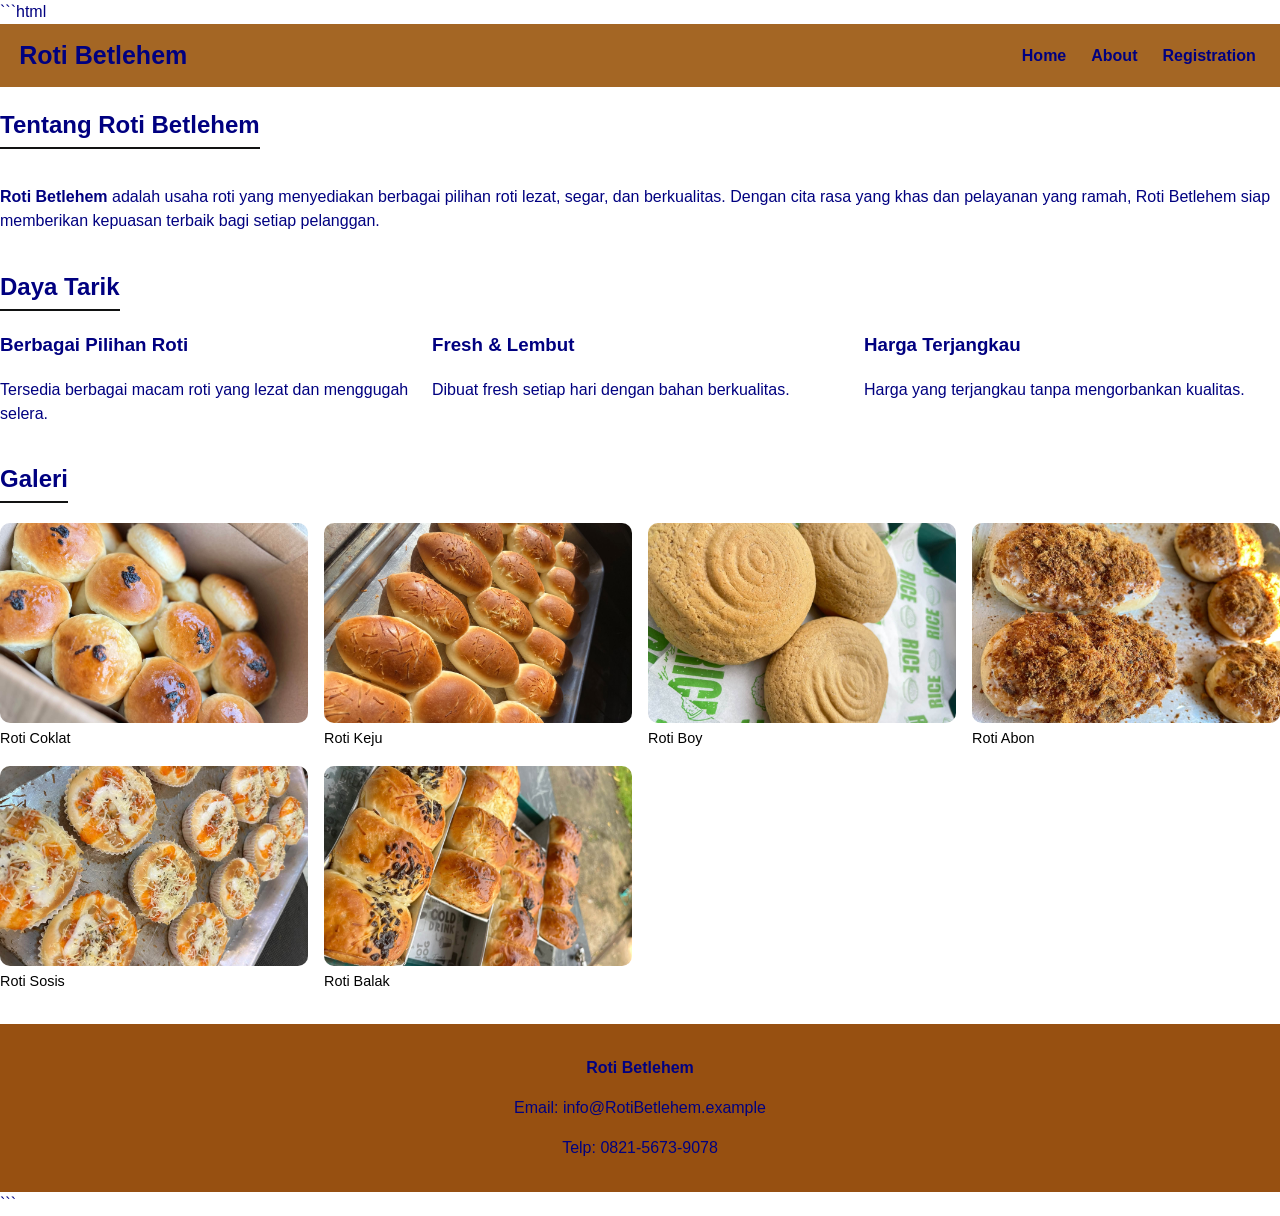
<file: About.html>
```html
<!DOCTYPE html>
<html lang="en">
<head>
    <meta charset="UTF-8">
    <meta name="viewport" content="width=device-width, initial-scale=1.0">
    <title>About - Roti Betlehem</title>
    <link rel="stylesheet" href="style1.css">
</head>

<body>

<header class="site-header">
    <div class="brand">Roti Betlehem</div>

    <nav class="site-nav">
        <ul>
            <li><a href="home.html">Home</a></li>
            <li><a href="about.html">About</a></li>
            <li><a href="registration.html">Registration</a></li>
        </ul>
    </nav>
</header>

<section id="tentang">

    <h2>Tentang Roti Betlehem</h2>

    <p>
        <strong>Roti Betlehem</strong> adalah usaha roti yang
        menyediakan berbagai pilihan roti lezat, segar, dan
        berkualitas. Dengan cita rasa yang khas dan pelayanan
        yang ramah, Roti Betlehem siap memberikan kepuasan
        terbaik bagi setiap pelanggan.
    </p>

</section>

<section id="daya-tarik">

    <h2>Daya Tarik</h2>

    <div class="grid">

        <article class="card">
            <h3>Berbagai Pilihan Roti</h3>
            <p>
                Tersedia berbagai macam roti yang lezat
                dan menggugah selera.
            </p>
        </article>

        <article class="card">
            <h3>Fresh & Lembut</h3>
            <p>
                Dibuat fresh setiap hari dengan bahan berkualitas.
            </p>
        </article>

        <article class="card">
            <h3>Harga Terjangkau</h3>
            <p>
                Harga yang terjangkau tanpa mengorbankan kualitas.
            </p>
        </article>

    </div>

</section>

<section id="galeri">

    <h2>Galeri</h2>

    <div class="grid galeri">

        <figure>
            <img src="RotiCoklat.jpg" alt="Roti Coklat">
            <figcaption>Roti Coklat</figcaption>
        </figure>

        <figure>
            <img src="RotiKeju.jpg" alt="Roti Keju">
            <figcaption>Roti Keju</figcaption>
        </figure>

        <figure>
            <img src="RotiBoy.jpg" alt="Roti Boy">
            <figcaption>Roti Boy</figcaption>
        </figure>

        <figure>
            <img src="RotiAbon.jpg" alt="Roti Abon">
            <figcaption>Roti Abon</figcaption>
        </figure>

        <figure>
            <img src="RotiSosis.jpg" alt="Roti Sosis">
            <figcaption>Roti Sosis</figcaption>
        </figure>

        <figure>
            <img src="RotiBalak.jpg" alt="Roti Balak">
            <figcaption>Roti Balak</figcaption>
        </figure>

    </div>

</section>

<footer class="site-footer">
    <p><strong>Roti Betlehem</strong></p>
    <p>Email: info@RotiBetlehem.example</p>
    <p>Telp: 0821-5673-9078</p>
</footer>

</body>
</html>
```
</file>
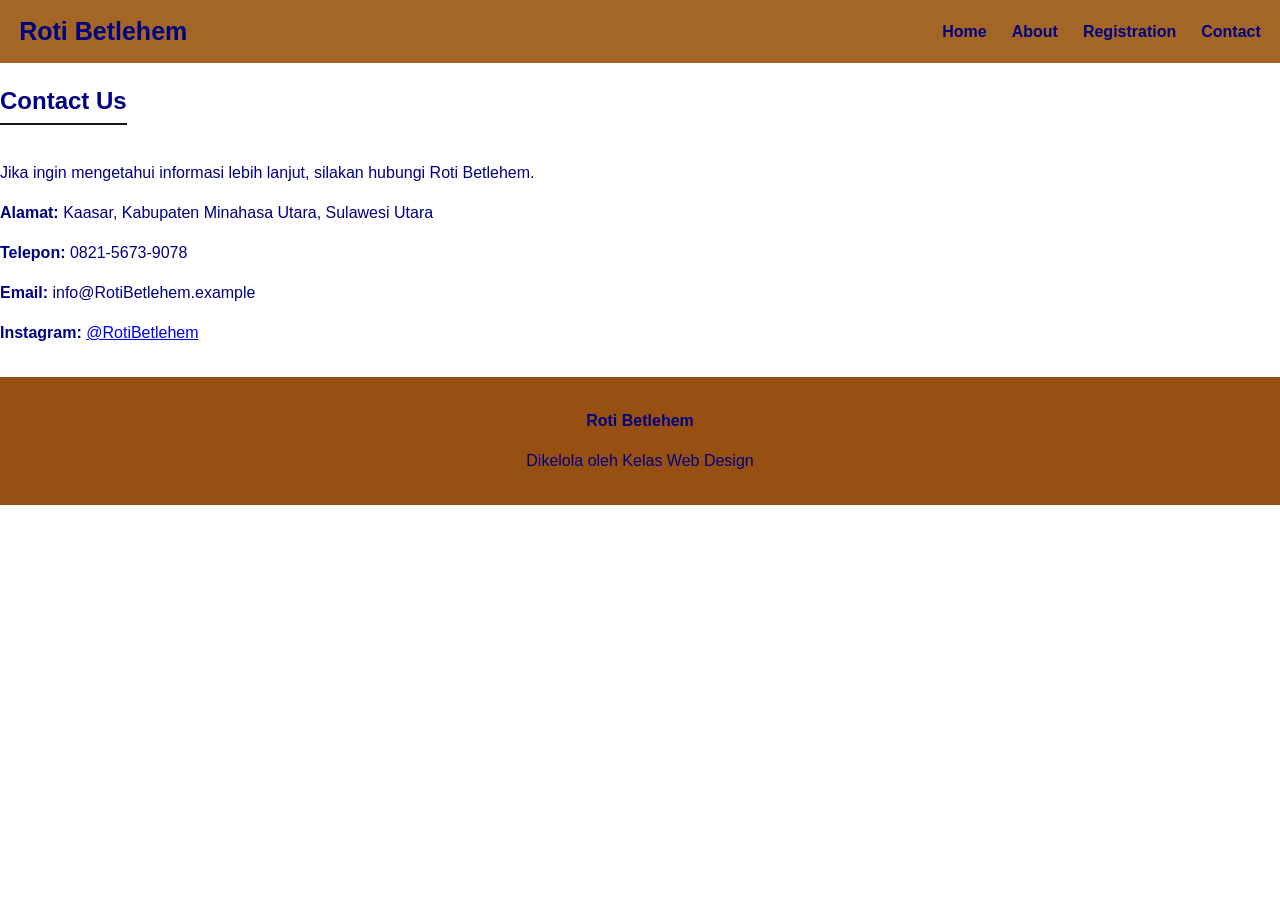
<file: contact.html>
<!DOCTYPE html>
<html lang="en">
<head>
    <meta charset="UTF-8">
    <meta name="viewport" content="width=device-width, initial-scale=1.0">
    <title>Contact - Roti Betlehem</title>
    <link rel="stylesheet" href="style1.css">
</head>

<body>

<header class="site-header">
    <div class="brand">Roti Betlehem</div>

    <nav class="site-nav">
        <ul>
            <li><a href="home.html">Home</a></li>
            <li><a href="about.html">About</a></li>
            <li><a href="registration.html">Registration</a></li>
            <li><a href="contact.html">Contact</a></li>
        </ul>
    </nav>
</header>

<section id="contact">
    <h2>Contact Us</h2>

    <p>
        Jika ingin mengetahui informasi lebih lanjut,
        silakan hubungi Roti Betlehem.
    </p>

    <p>
        <strong>Alamat:</strong>
        Kaasar, Kabupaten Minahasa Utara, Sulawesi Utara
    </p>

    <p>
        <strong>Telepon:</strong>
        0821-5673-9078
    </p>

    <p>
        <strong>Email:</strong>
        info@RotiBetlehem.example
    </p>

    <p>
        <strong>Instagram:</strong>
        <a href="https://instagram.com" target="_blank">
            @RotiBetlehem
        </a>
    </p>
</section>

<footer class="site-footer">
    <p><strong>Roti Betlehem</strong></p>
    <p>Dikelola oleh Kelas Web Design</p>
</footer>

</body>
</html>
</file>
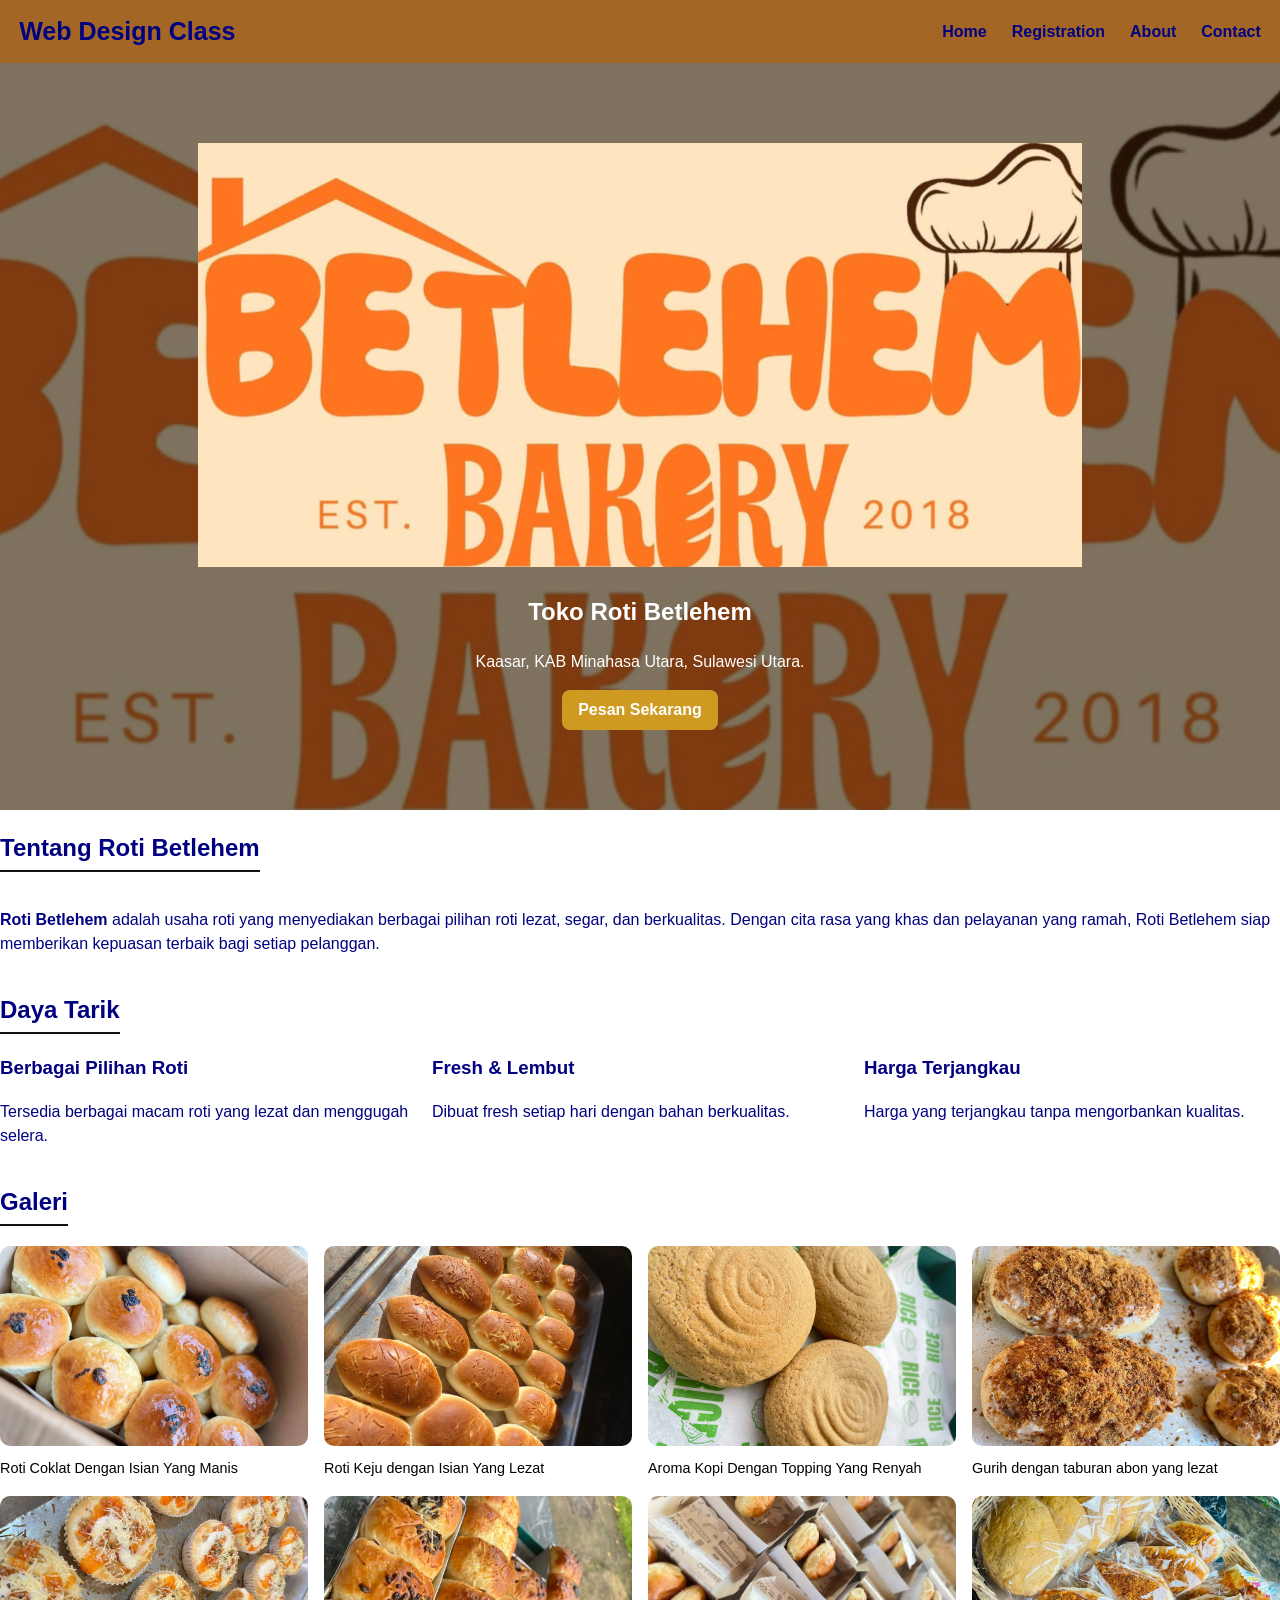
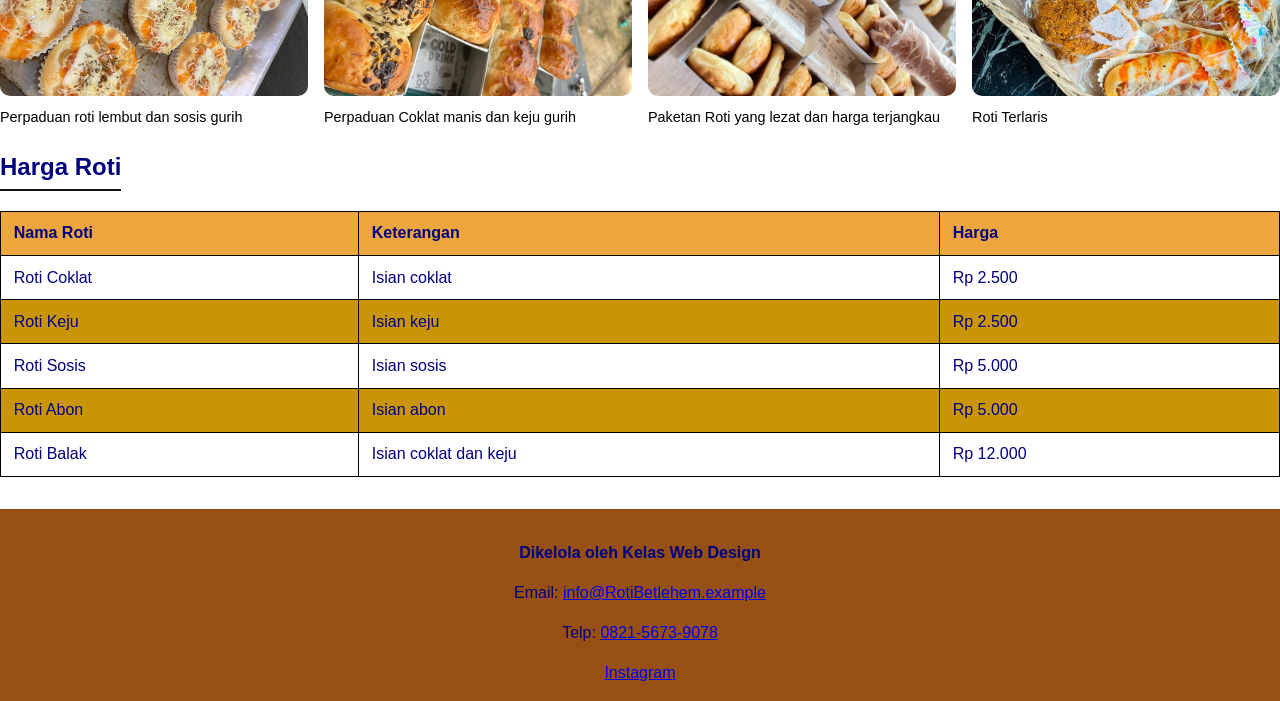
<file: home.html>
<!DOCTYPE html>
<html lang="en">

<head>
    <meta charset="UTF-8">
    <meta name="viewport" content="width=device-width, initial-scale=1.0">

    <title>Roti Betlehem</title>

    <link rel="stylesheet" href="style1.css">
</head>

<body>

   
    <header class="site-header">

        <div class="brand">
            Web Design Class
        </div>

        <nav class="site-nav">
            <ul>
                <li>
                    <a href="home.html">Home</a>
                </li>

                <li>
                    <a href="registration.html">Registration</a>
                </li>

                <li>
                    <a href="about.html">About</a>
                </li>

                <li>
                    <a href="contact.html">Contact</a>
                </li>
            </ul>
        </nav>

    </header>


    <!-- HOME -->
    <section class="sampul">

        <img src="LOGOROTI.png" alt="Toko Roti Betlehem">

        <div class="hero-teks">

            <h1>Toko Roti Betlehem</h1>

            <p>
                Kaasar, KAB Minahasa Utara, Sulawesi Utara.
            </p>

            <a class="btn" href="registration.html">
                Pesan Sekarang
            </a>

        </div>

    </section>


    <!-- TENTANG -->
    <section id="tentang">

        <h2>Tentang Roti Betlehem</h2>

        <p>
            <strong>Roti Betlehem</strong> adalah usaha roti yang
            menyediakan berbagai pilihan roti lezat, segar, dan
            berkualitas. Dengan cita rasa yang khas dan pelayanan
            yang ramah, Roti Betlehem siap memberikan kepuasan
            terbaik bagi setiap pelanggan.
        </p>

    </section>


    <!-- DAYA TARIK -->
    <section id="daya-tarik">

        <h2>Daya Tarik</h2>

        <div class="grid">

            <article class="card">

                <h3>Berbagai Pilihan Roti</h3>

                <p>
                    Tersedia berbagai macam roti yang lezat
                    dan menggugah selera.
                </p>

            </article>


            <article class="card">

                <h3>Fresh &amp; Lembut</h3>

                <p>
                    Dibuat fresh setiap hari dengan bahan
                    berkualitas.
                </p>

            </article>


            <article class="card">

                <h3>Harga Terjangkau</h3>

                <p>
                    Harga yang terjangkau tanpa mengorbankan
                    kualitas.
                </p>

            </article>

        </div>

    </section>


    <!-- GALERI -->
    <section id="galeri">

        <h2>Galeri</h2>

        <div class="grid galeri">

            <figure class="utama">

                <img src="RotiCoklat.jpg"
                     alt="Roti Coklat Dengan Isian Yang Manis">

                <figcaption>
                    Roti Coklat Dengan Isian Yang Manis
                </figcaption>

            </figure>


            <figure>

                <img src="RotiKeju.jpg"
                     alt="Roti Keju dengan Isian Yang Lezat">

                <figcaption>
                    Roti Keju dengan Isian Yang Lezat
                </figcaption>

            </figure>


            <figure>

                <img src="RotiBoy.jpg"
                     alt="Aroma Kopi Dengan Topping Yang Renyah">

                <figcaption>
                    Aroma Kopi Dengan Topping Yang Renyah
                </figcaption>

            </figure>


            <figure>

                <img src="RotiAbon.jpg"
                     alt="Gurih dengan taburan abon yang lezat">

                <figcaption>
                    Gurih dengan taburan abon yang lezat
                </figcaption>

            </figure>


            <figure>

                <img src="RotiSosis.jpg"
                     alt="Perpaduan roti lembut dan sosis gurih">

                <figcaption>
                    Perpaduan roti lembut dan sosis gurih
                </figcaption>

            </figure>


            <figure>

                <img src="RotiBalak.jpg"
                     alt="Perpaduan Coklat manis dan keju gurih">

                <figcaption>
                    Perpaduan Coklat manis dan keju gurih
                </figcaption>

            </figure>


            <figure>

                <img src="PaketanRoti.jpg"
                     alt="Paketan Roti yang lezat dan harga terjangkau">

                <figcaption>
                    Paketan Roti yang lezat dan harga terjangkau
                </figcaption>

            </figure>


            <figure>

                <img src="BestSeller.jpg"
                     alt="Roti terlaris di toko">

                <figcaption>
                    Roti Terlaris
                </figcaption>

            </figure>

        </div>

    </section>


    <!-- HARGA ROTI -->
    <section id="Roti">

        <h2>Harga Roti</h2>

        <table>

            <thead>

                <tr>
                    <th>Nama Roti</th>
                    <th>Keterangan</th>
                    <th>Harga</th>
                </tr>

            </thead>


            <tbody>

                <tr>
                    <td>Roti Coklat</td>
                    <td>Isian coklat</td>
                    <td>Rp 2.500</td>
                </tr>


                <tr>
                    <td>Roti Keju</td>
                    <td>Isian keju</td>
                    <td>Rp 2.500</td>
                </tr>


                <tr>
                    <td>Roti Sosis</td>
                    <td>Isian sosis</td>
                    <td>Rp 5.000</td>
                </tr>


                <tr>
                    <td>Roti Abon</td>
                    <td>Isian abon</td>
                    <td>Rp 5.000</td>
                </tr>


                <tr>
                    <td>Roti Balak</td>
                    <td>Isian coklat dan keju</td>
                    <td>Rp 12.000</td>
                </tr>

            </tbody>

        </table>

    </section>


    <!-- FOOTER -->
    <footer class="site-footer">

        <p>
            <strong>Dikelola oleh Kelas Web Design</strong>
        </p>

        <p>
            Email:
            <a href="mailto:info@RotiBetlehem.example">
                info@RotiBetlehem.example
            </a>
        </p>

        <p>
            Telp:
            <a href="tel:+6282156739078">
                0821-5673-9078
            </a>
        </p>

        <a href="https://instagram.com"
           target="_blank"
           rel="noopener">
            Instagram
        </a>

    </footer>

</body>

</html>
</file>
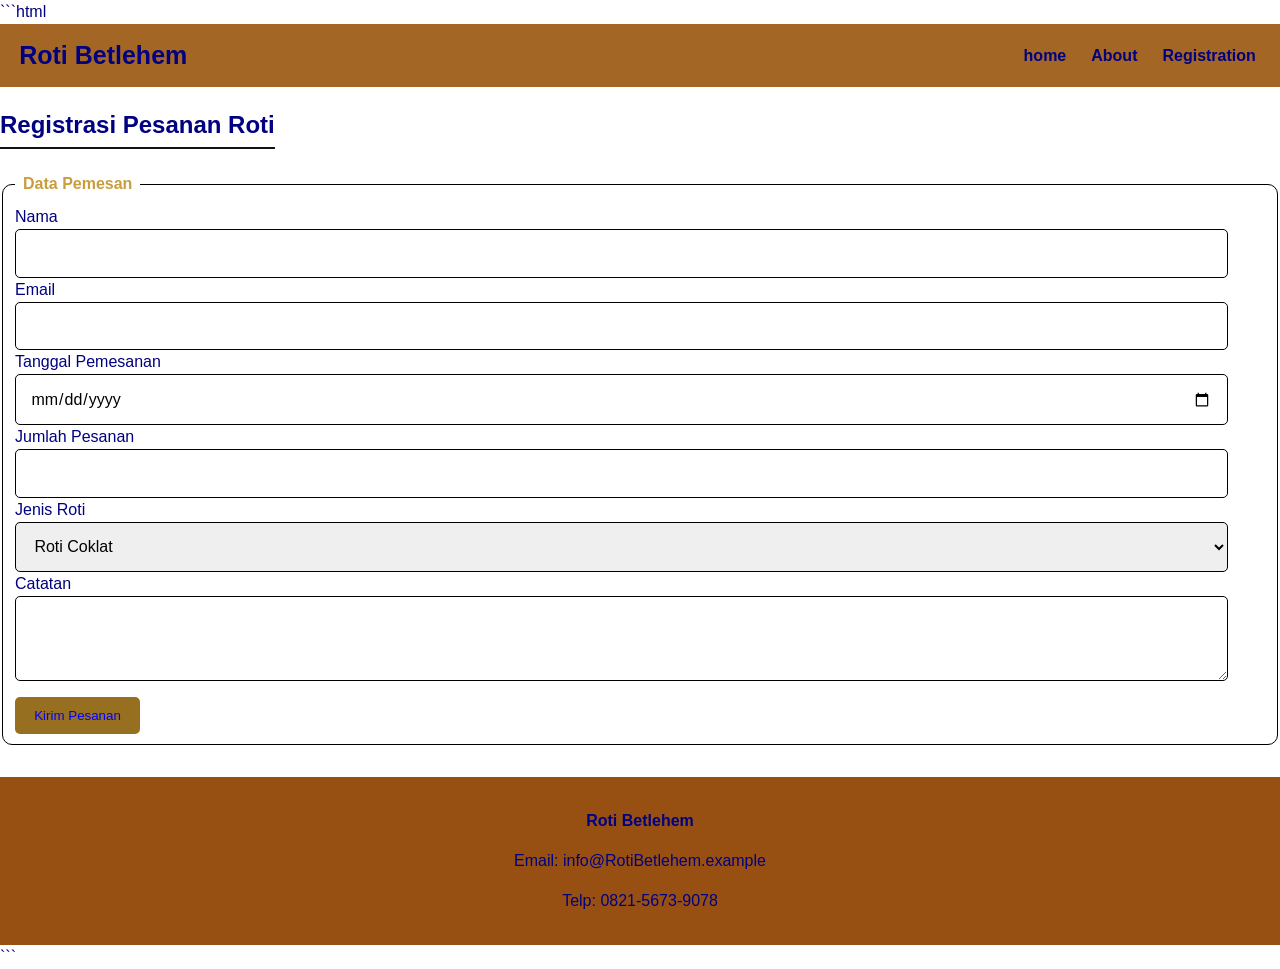
<file: registration.html>
```html
<!DOCTYPE html>
<html lang="en">
<head>
    <meta charset="UTF-8">
    <meta name="viewport" content="width=device-width, initial-scale=1.0">
    <title>Registration - Roti Betlehem</title>
    <link rel="stylesheet" href="style1.css">
</head>

<body>

<header class="site-header">
    <div class="brand">Roti Betlehem</div>

    <nav class="site-nav">
        <ul>
            <li><a href="home.html">home</a></li>
            <li><a href="about.html">About</a></li>
            <li><a href="registration.html">Registration</a></li>
        </ul>
    </nav>
</header>

<section id="pesan">

    <h2>Registrasi Pesanan Roti</h2>

    <form action="#" method="post">

        <fieldset>

            <legend>Data Pemesan</legend>

            <label for="nama">Nama</label>
            <input type="text" id="nama" name="nama" required>

            <label for="email">Email</label>
            <input type="email" id="email" name="email" required>

            <label for="tgl">Tanggal Pemesanan</label>
            <input type="date" id="tgl" name="tgl">

            <label for="jml">Jumlah Pesanan</label>
            <input type="number" id="jml" name="jml" min="1" max="20">

            <label for="paket">Jenis Roti</label>

            <select id="paket" name="paket">
                <option>Roti Coklat</option>
                <option>Roti Keju</option>
                <option>Roti Sosis</option>
                <option>Roti Abon</option>
                <option>Roti Balak</option>
            </select>

            <label for="catatan">Catatan</label>

            <textarea id="catatan" name="catatan" rows="3"></textarea>

            <button type="submit">
                Kirim Pesanan
            </button>

        </fieldset>

    </form>

</section>

<footer class="site-footer">
    <p><strong>Roti Betlehem</strong></p>
    <p>Email: info@RotiBetlehem.example</p>
    <p>Telp: 0821-5673-9078</p>
</footer>

</body>
</html>
```
</file>
<file: style1.css>
body{
    background-color: white;
    margin: 0;
    font-family: Verdana, Geneva, Tahoma, sans-serif;
    color: navy;
    line-height: 1.5;
}

.brand {
    color: navy;
    font-weight: 700;
    font-size: 25px;
    text-align: center;
}

.site-nav ul{
    display: flex;
    gap: 25px;
    list-style: none;
    margin: 0;
    padding: 5;
}

.site-nav a{
    text-decoration: none;
    color: navy;
    font-weight: 700;
    font-size: 16px;
}

.site-nav a:hover{
    color: red;
    font-weight: 700;
    font-size: 16px;
}

.sampul {
    position: relative;
    text-align: center;
    color: #ffff;
    padding: 5rem 1rem;
    background: linear-gradient(rgba(0, 0, 0, 0.5),rgba(0, 0, 0, 0.5)), url("LOGOROTI.png") no-repeat center/cover;
}

.hero img {
    display: none;

}

.site-header {
    display: flex;
    justify-content: space-between;
    align-items: center;
    background-color: rgb(164, 102, 36);
    padding: 0.8rem 1.2rem;
    position: sticky;
    top: 0;
    z-index: 1000;

}

.btn{
    display: inline-block;
    background: rgb(206, 154, 33);
    color: white;
    font-weight: 600;
    padding: 0.5rem 1rem;
    text-decoration: none;
    border-radius: 8px;
    text-decoration: none;
    transition: background 0.2 ease;
}

.btn:hover{
    background: navy;
}

h2 {
    border-bottom: 2px solid #111212;
    display: inline-block;
    padding-bottom: 4px;
}

.grid {
    display: grid;
    grid-template-columns: repeat(auto-fit, minmax(300px, 1fr));
    gap: 1rem;
}

.card h3 {
    margin-top: 0;
}

.galeri img{
    width: 100%;
    height: 200px;
    object-fit: cover;
    border-radius: 10px;
}

.galeri figure {
    margin: 0;
}

.galeri figcaption {
    color: black;
    font-size: 0.9rem;
    margin-top: 0.3rem;
}

table {
    width: 100%;
    border-collapse: collapse;
}

th,td {
    border: 1px solid black;
    padding: 0.6rem 0.8rem;
    text-align: left;
}

thead th {
    background: rgb(236, 166, 61);
    color: navy;
}

tbody tr:nth-child(even) {
    background: rgb(201, 149, 5);
}

fieldset {
    border: 1px solid black;
    border-radius: 10px;
    margin-bottom: 1.2rem;
}

legend {
    padding: 0.2rem 0.5rem;
    color: rgb(201, 157, 61);
    font-weight: bold;
}

input, select, textarea {
    width: 97%;
    padding: 0.9rem;
    border: 1px solid black;
    border-radius: 5px;
    font-family: inherit;
    font-size: 1rem;
}

textarea {
    resize: vertical;
}

button {
    margin-top: 1rem;
    padding: 0.7rem 1.2rem;
    border-radius: 5px;
    border: none;
    background: rgb(151, 111, 32);
    color: blue;
    cursor: pointer;
    transition: background 0.2s ease;
}
button:hover {
    background-color: grey;
}

.site-footer {
    background: rgb(151, 80, 17);
    text-align: center;
    padding: 1rem;
    margin-top: 2rem;
}

@media (max-width: 768px) {
    .site-header {
        flex-direction: column;
        align-items: flex-start;
    }
}
</file>
